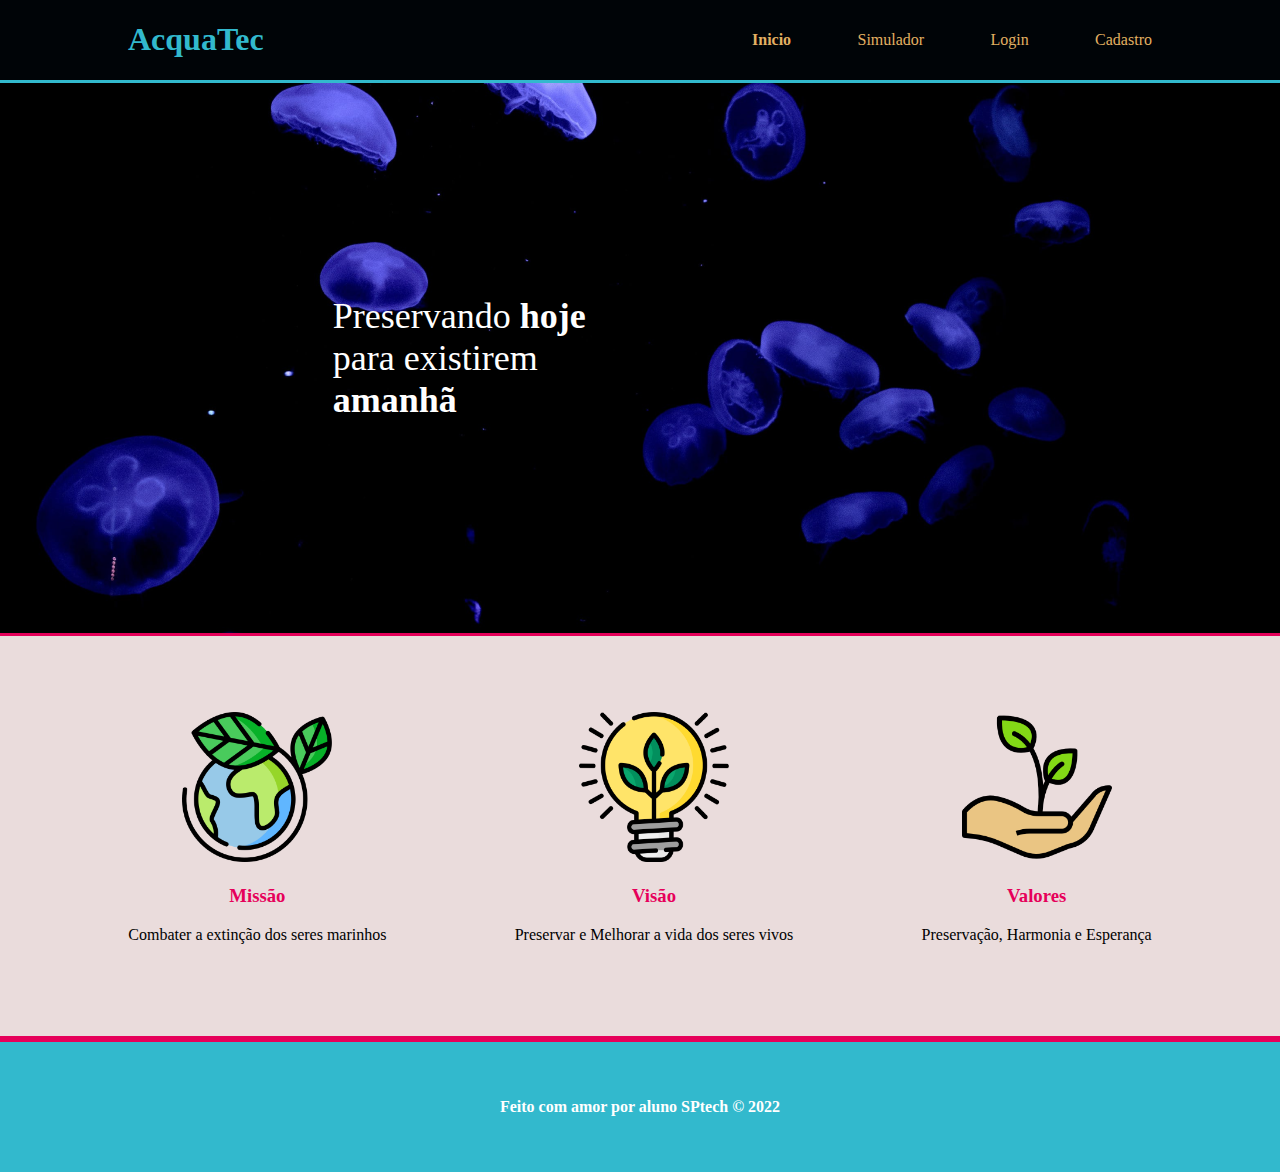
<file: index.html>
<!DOCTYPE html>
<html lang="pt-br">
<head>
    <meta charset="UTF-8">
    <meta http-equiv="X-UA-Compatible" content="IE=edge">
    <meta name="viewport" content="width=device-width, initial-scale=1.0">
    <title>AcquaTec</title>
    <link rel="stylesheet" href="style.css">
</head>

<body>

<div class="header">
    <div class="container">
        <h1>AcquaTec</h1>
      <ul class="navbar">
          <li class="agora"><a href="index.html">Inicio</a></li>
          <li><a href="#">Simulador</a></li>
          <li><a href="login.html">Login</a></li>
          <li><a href="Cadastro.html">Cadastro</a></li>
      </ul>
    
    </div>
    </div>

    <div class="banner">
        <div class="container"> <p>Preservando <b>hoje</b> para existirem<b> amanhã</b></p></div>
       
    </div>

    <div class="missao-visao-valores">


            <div><img src="imgs/planet-earth_color.png" alt="Terra"> 
                <div><h3>Missão</h3> 
                    <p>Combater a extinção dos seres marinhos </p></div></div>

            <div><img src="imgs/lightbulb_color.png" alt="Luz"> 
                <div><h3>Visão</h3> 
                    <p> Preservar e Melhorar a vida dos seres vivos </p></div></div>

            <div><img  src="imgs/growth_color.png" alt="Mãozinha"> 
                <div><h3>Valores</h3> 
                    <p>Preservação, Harmonia e Esperança </p></div></div> 
                
                </div>
     
       
    </div>

    <div class="footer">
        <div class="container"><h4>Feito com amor por aluno SPtech &copy; 2022</h4>
        </div>
        
    </div>

</div>

    
</body>
</html>
</file>
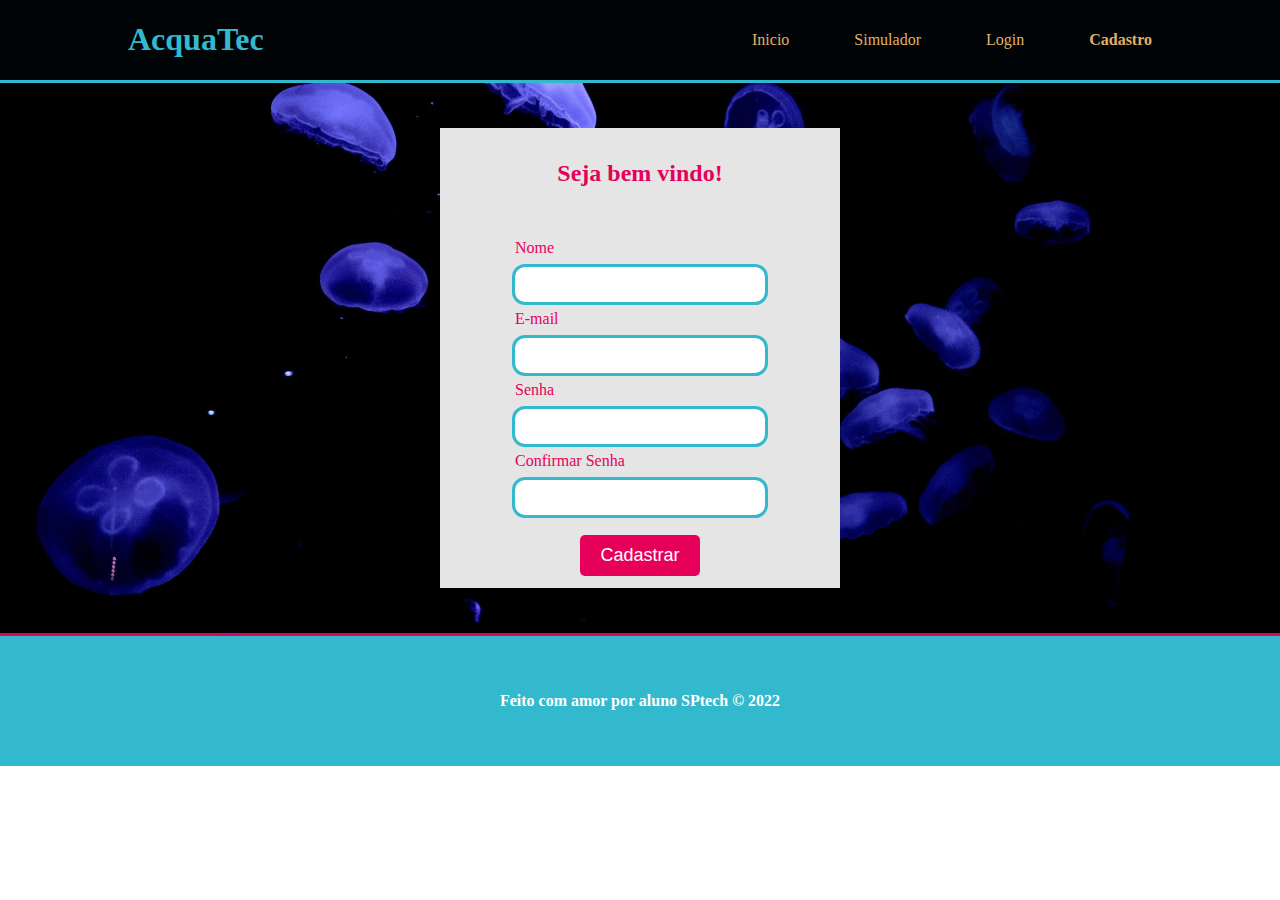
<file: Cadastro.html>
<!DOCTYPE html>
<html lang="pt-br">
<head>
    <meta charset="UTF-8">
    <meta http-equiv="X-UA-Compatible" content="IE=edge">
    <meta name="viewport" content="width=device-width, initial-scale=1.0">
    <title>AcquaTec | Cadastro</title>
    <link rel="stylesheet" href="style.css">
</head>

<body>

<div class="header">
    <div class="container">
        <h1>AcquaTec</h1>
      <ul class="navbar">
          <li><a href="index.html">Inicio</a></li>
          <li><a href="#">Simulador</a></li>
          <li><a href="login.html">Login</a></li>
          <li class="agora"><a href="Cadastro.html">Cadastro</a></li>
      </ul>
    
    </div>
    </div>

    <div class="banner">
        <div class=" container cadastro"> 
           <div class="card-cadastro"><h2>Seja bem vindo!</h2>
                <form>
                    <label for="nome">Nome</label>
                    <input type="text" id="nomeInput">

                    <label for="email">E-mail</label>
                    <input type="email" id="emailinput">

                    <label for="password">Senha</label>
                    <input type="password" id="senhaInput">

                    <label for="password">Confirmar Senha</label>
                    <input type="password" id="confirmSenhaInput">

                    <button class="btn" type="button">Cadastrar</button>

                </form>
            </div>
        </div>
       
</div>

    <div class="footer">
        <div class="container"> <h4>Feito com amor por aluno SPtech &copy; 2022</h4></div>
       
    </div>

</div>
</file>
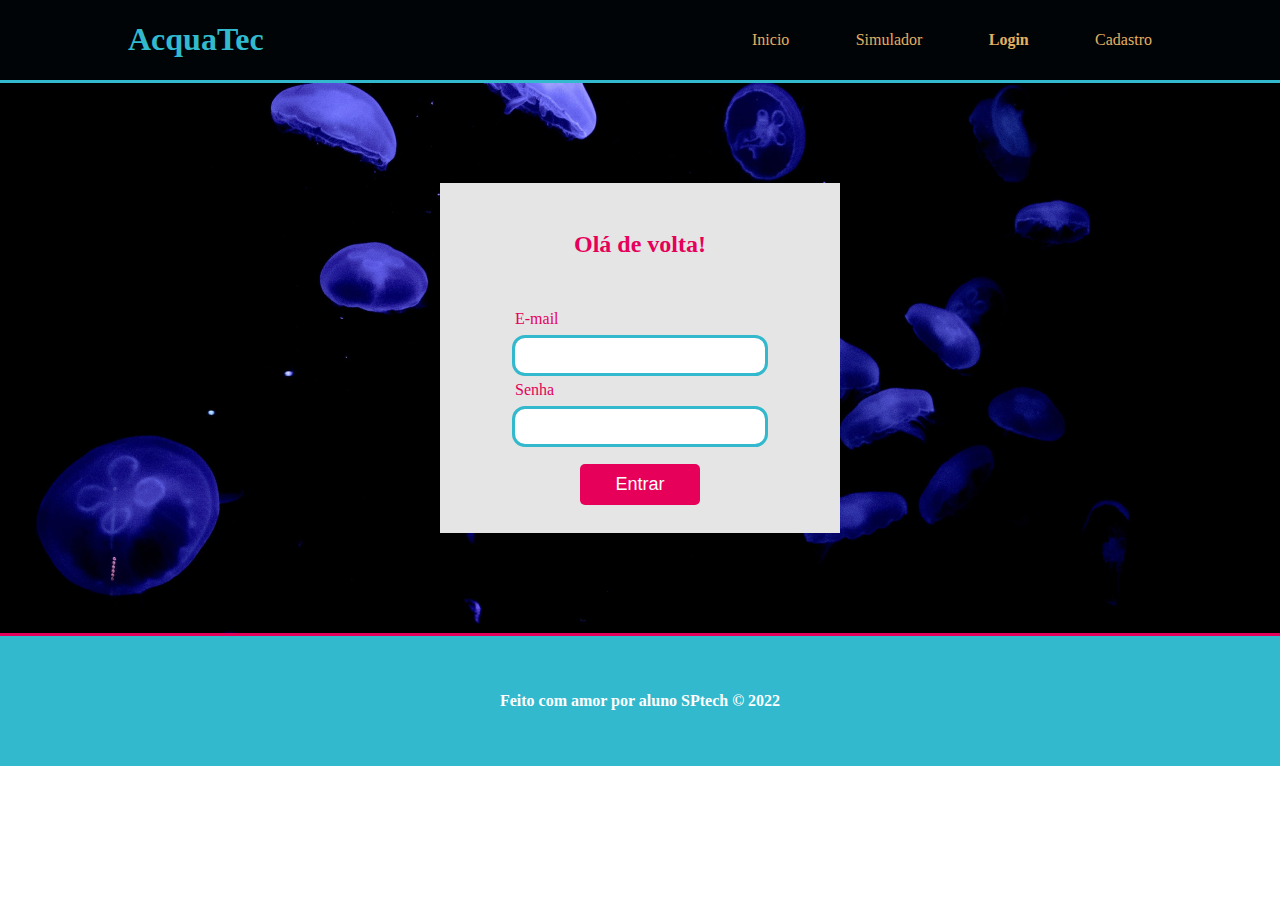
<file: login.html>
<!DOCTYPE html>
<html lang="pt-br">
<head>
    <meta charset="UTF-8">
    <meta http-equiv="X-UA-Compatible" content="IE=edge">
    <meta name="viewport" content="width=device-width, initial-scale=1.0">
    <title>AcquaTec | Login</title>
    <link rel="stylesheet" href="style.css">
</head>

<body>

<div class="header">
    <div class="container">
        <h1>AcquaTec</h1>
      <ul class="navbar">
          <li><a href="index.html">Inicio</a></li>
          <li><a href="#">Simulador</a></li>
          <li class="agora"><a href="login.html">Login</a></li>
          <li><a href="Cadastro.html">Cadastro</a></li>
      </ul>
    
    </div>
    </div>

    <div class="banner">
        <div class="container login"> 
           <div class="card"><h2>Olá de volta!</h2>
                <form>
                    <label for="emailInput">E-mail</label>
                    <input type="text" id="emailInput">

                    <label for="senhaInput">Senha</label>
                    <input type="password" id="senhaInput">

                    <button class="btn" type="button">Entrar</button>

                </form>
            </div>
        </div>
       
</div>

    <div class="footer">
        <div class="container"> <h4>Feito com amor por aluno SPtech &copy; 2022</h4></div>
       
    </div>

</div>
</file>
<file: style.css>
body{
margin: 0;
padding: 0;
font-family: 'barlow' sans-serif;

}

.header {
    background-color: #000407;
    color: #32B9CD;
    border-bottom: 3px solid #32B9CD;
  }
  
  .container {
    width: 80%;
    margin: 0 auto;
  }
  
  .header .container {
    display: flex;
    justify-content: space-between;
  }
  
  .navbar {
   display: flex;
   list-style: none;
   width: 400px;
   justify-content: space-between; 
   align-items: center;
  }

  .navbar a{

    text-decoration: none;
    color: #E3B062;
  
  }

  .agora{

font-weight: 900;


  }

  .banner{

  background-image: url(imgs/bg-jelly-fish-para_outras_pags.png);
  

  }

  .banner  .container{

  height: 550px;
  display: flex;
  align-items: center;
  

  }

  .banner p{
      
color: white;
font-size: 36px;
width: 280px;
margin-left: 20%;

  }

 
.footer{

background-color: #32B9CD;;
color: white;
border-top: 3px solid  #E6005A;

}

  .footer .container{
      display: flex;
      align-items: center;
      justify-content: center;
      height: 130px;
     
      
}

.card{

    background-color: #E5E5E5;
    color: #E6005A;
    width: 400px;
    height: 350px;
    display: flex;
    flex-direction: column;
    align-items: center;
    justify-content: center;

}
.card-cadastro{

    background-color: #E5E5E5;
    color: #E6005A;
    width: 400px;
    height: 460px;
    display: flex;
    flex-direction: column;
    align-items: center;
    justify-content: center;

}

.banner .container.login {

justify-content: center;

}

.banner .container.cadastro{
  justify-content: center;
  
}


.card .card-cadastro h2{

    margin: 0;

}

form{

display: flex;
flex-direction: column;
margin-top: 24px;
width: 250px;

}

form label{

margin-top: 8px;
}

form input{

    outline: 3px solid #32B9CD;
    margin-top: 10px;
    padding: 10px;
    border: 0;
    border-radius: 10px;
    
}

form button{

margin-top: 20px;
background-color: #E6005A;
color: white;
padding: 10px 15px;
width: 120px;
align-self: center;
font-size: 18px;
border: 0;
border-radius: 5px;
cursor: pointer;
}

.missao-visao-valores{

  height: 400px;
  background-color: #eadcdc;
  display: flex;
  justify-content: space-evenly;
  align-items: center;
  text-align: center;
  border-bottom: 3px solid #E6005A;
  border-top: 3px solid  #E6005A;
  
}

h3{


color: #E6005A;

}

img{

  width: 150px;
  
  }

  .btn:hover{
    background-color: #32B9CD;
    
    
    }
</file>
